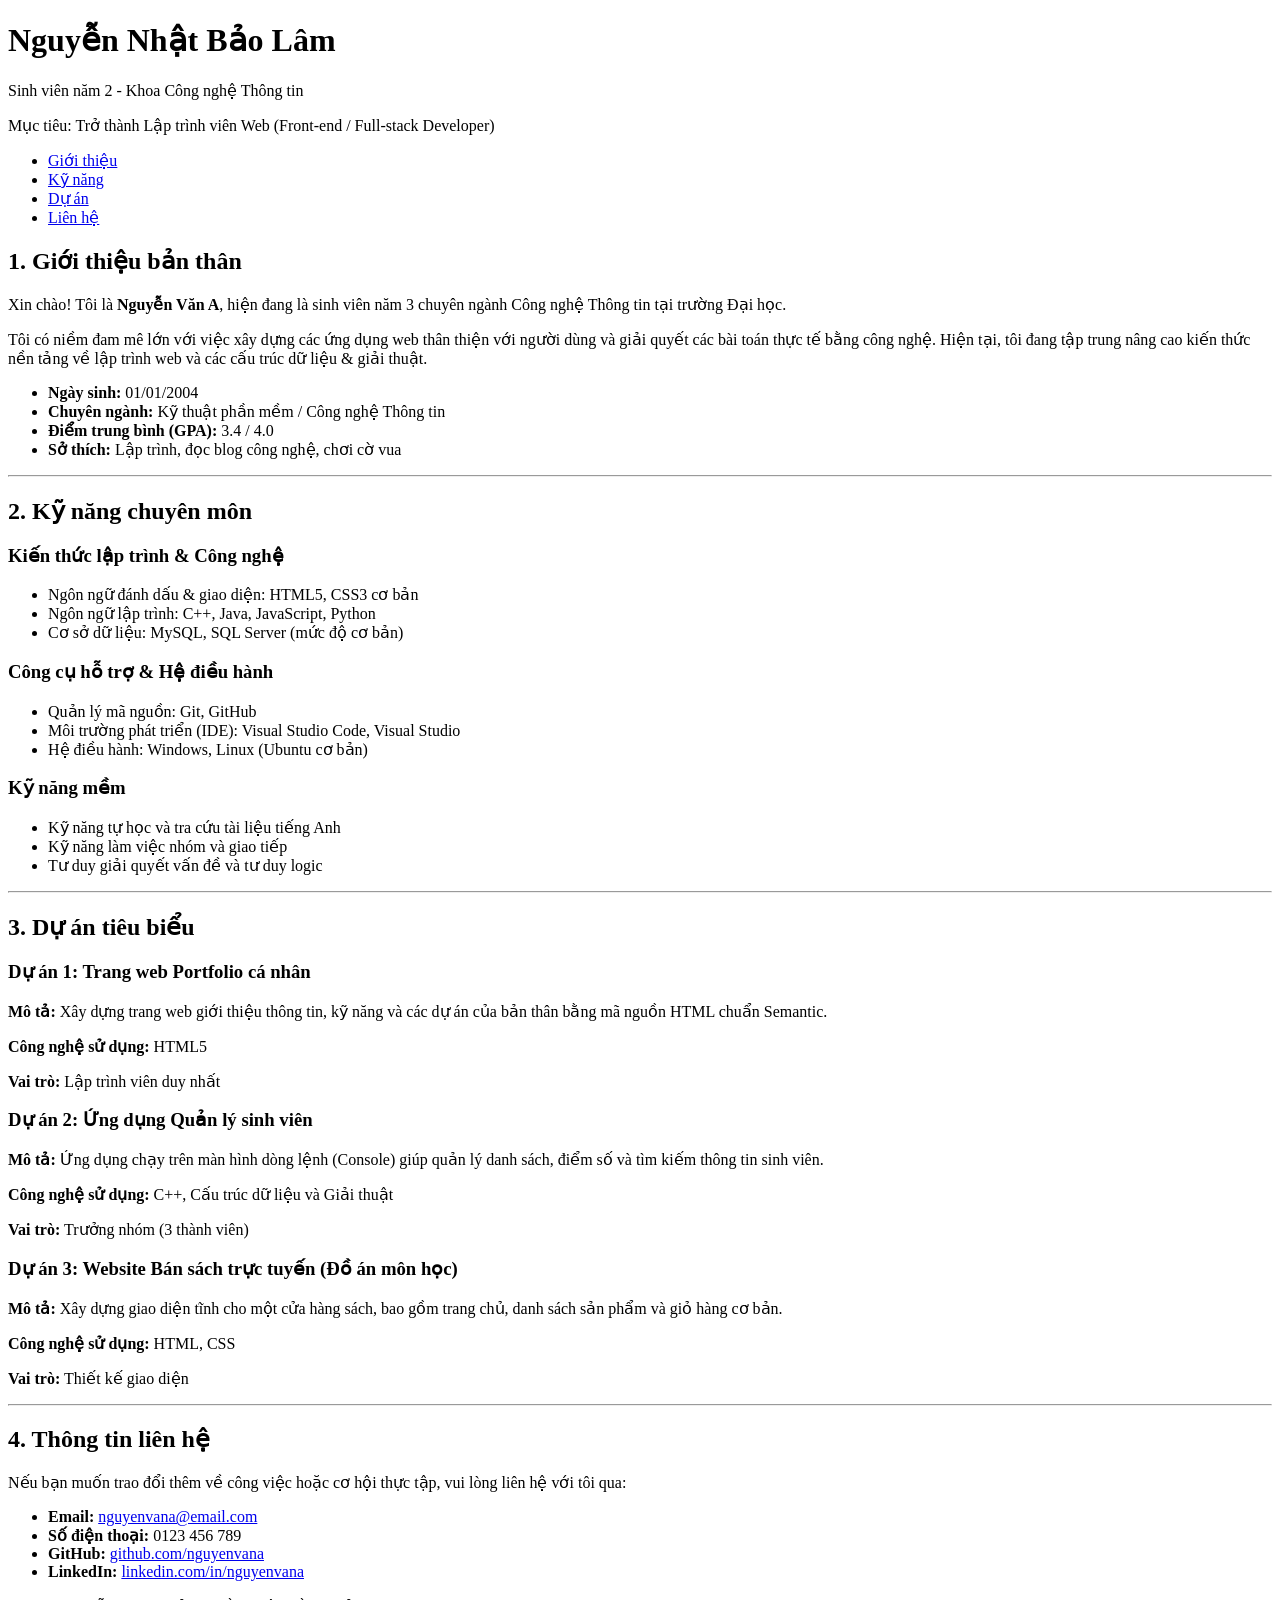
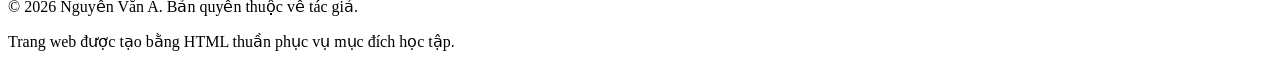
<file: index.html>
<!DOCTYPE html>
<html lang="vi">
<head>
    <meta charset="UTF-8">
    <meta name="viewport" content="width=device-width, initial-scale=1.0">
    <title>Portfolio Cá Nhân - Sinh Viên Công Nghệ Thông Tin</title>
</head>
<body>

    <!-- 
        ========================================================================
        THẺ <header>:
        - Đại diện cho phần đầu trang hoặc đầu của một phân đoạn nội dung.
        - Thường chứa logo, tiêu đề trang web, thông tin tác giả và thanh điều hướng chính.
        ========================================================================
    -->
    <header>
        <h1>Nguyễn Nhật Bảo Lâm</h1>
        <p>Sinh viên năm 2 - Khoa Công nghệ Thông tin</p>
        <p>Mục tiêu: Trở thành Lập trình viên Web (Front-end / Full-stack Developer)</p>

        <!-- 
            ========================================================================
            THẺ <nav>:
            - Đại diện cho khối điều hướng (Navigation).
            - Chứa các đường link (liên kết) chính để người dùng di chuyển giữa 
              các trang hoặc các phần (section) khác nhau trong cùng một trang web.
            ========================================================================
        -->
        <nav>
            <ul>
                <li><a href="#gioi-thieu">Giới thiệu</a></li>
                <li><a href="#ky-nang">Kỹ năng</a></li>
                <li><a href="#du-an">Dự án</a></li>
                <li><a href="#lien-he">Liên hệ</a></li>
            </ul>
        </nav>
    </header>

    <!-- 
        ========================================================================
        THẺ <main>:
        - Chứa nội dung chính, quan trọng và duy nhất của trang web.
        - Một trang HTML chuẩn chỉ nên có duy nhất MỘT thẻ <main>.
        - Không nên chứa nội dung lặp lại trên nhiều trang như banner, menu hoặc bản quyền.
        ========================================================================
    -->
    <main>

        <!-- 
            ========================================================================
            THẺ <section>:
            - Đại diện cho một phần, một phân đoạn độc lập và có chủ đề riêng trong tài liệu.
            - Mỗi <section> thường có một tiêu đề (heading như <h2>, <h3>,...) 
              để xác định chủ đề của phần đó.
            ========================================================================
        -->
        <!-- PHẦN 1: GIỚI THIỆU BẢN THÂN -->
        <section id="gioi-thieu">
            <h2>1. Giới thiệu bản thân</h2>
            <p>
                Xin chào! Tôi là <strong>Nguyễn Văn A</strong>, hiện đang là sinh viên năm 3 chuyên ngành 
                Công nghệ Thông tin tại trường Đại học.
            </p>
            <p>
                Tôi có niềm đam mê lớn với việc xây dựng các ứng dụng web thân thiện với người dùng và giải quyết các bài toán thực tế bằng công nghệ.
                Hiện tại, tôi đang tập trung nâng cao kiến thức nền tảng về lập trình web và các cấu trúc dữ liệu &amp; giải thuật.
            </p>
            <ul>
                <li><strong>Ngày sinh:</strong> 01/01/2004</li>
                <li><strong>Chuyên ngành:</strong> Kỹ thuật phần mềm / Công nghệ Thông tin</li>
                <li><strong>Điểm trung bình (GPA):</strong> 3.4 / 4.0</li>
                <li><strong>Sở thích:</strong> Lập trình, đọc blog công nghệ, chơi cờ vua</li>
            </ul>
        </section>

        <hr>

        <!-- PHẦN 2: KỸ NĂNG -->
        <section id="ky-nang">
            <h2>2. Kỹ năng chuyên môn</h2>
            
            <h3>Kiến thức lập trình &amp; Công nghệ</h3>
            <ul>
                <li>Ngôn ngữ đánh dấu &amp; giao diện: HTML5, CSS3 cơ bản</li>
                <li>Ngôn ngữ lập trình: C++, Java, JavaScript, Python</li>
                <li>Cơ sở dữ liệu: MySQL, SQL Server (mức độ cơ bản)</li>
            </ul>

            <h3>Công cụ hỗ trợ &amp; Hệ điều hành</h3>
            <ul>
                <li>Quản lý mã nguồn: Git, GitHub</li>
                <li>Môi trường phát triển (IDE): Visual Studio Code, Visual Studio</li>
                <li>Hệ điều hành: Windows, Linux (Ubuntu cơ bản)</li>
            </ul>

            <h3>Kỹ năng mềm</h3>
            <ul>
                <li>Kỹ năng tự học và tra cứu tài liệu tiếng Anh</li>
                <li>Kỹ năng làm việc nhóm và giao tiếp</li>
                <li>Tư duy giải quyết vấn đề và tư duy logic</li>
            </ul>
        </section>

        <hr>

        <!-- PHẦN 3: DỰ ÁN TIÊU BIỂU -->
        <section id="du-an">
            <h2>3. Dự án tiêu biểu</h2>

            <!-- Dự án 1 -->
            <article>
                <h3>Dự án 1: Trang web Portfolio cá nhân</h3>
                <p><strong>Mô tả:</strong> Xây dựng trang web giới thiệu thông tin, kỹ năng và các dự án của bản thân bằng mã nguồn HTML chuẩn Semantic.</p>
                <p><strong>Công nghệ sử dụng:</strong> HTML5</p>
                <p><strong>Vai trò:</strong> Lập trình viên duy nhất</p>
            </article>

            <!-- Dự án 2 -->
            <article>
                <h3>Dự án 2: Ứng dụng Quản lý sinh viên</h3>
                <p><strong>Mô tả:</strong> Ứng dụng chạy trên màn hình dòng lệnh (Console) giúp quản lý danh sách, điểm số và tìm kiếm thông tin sinh viên.</p>
                <p><strong>Công nghệ sử dụng:</strong> C++, Cấu trúc dữ liệu và Giải thuật</p>
                <p><strong>Vai trò:</strong> Trưởng nhóm (3 thành viên)</p>
            </article>

            <!-- Dự án 3 -->
            <article>
                <h3>Dự án 3: Website Bán sách trực tuyến (Đồ án môn học)</h3>
                <p><strong>Mô tả:</strong> Xây dựng giao diện tĩnh cho một cửa hàng sách, bao gồm trang chủ, danh sách sản phẩm và giỏ hàng cơ bản.</p>
                <p><strong>Công nghệ sử dụng:</strong> HTML, CSS</p>
                <p><strong>Vai trò:</strong> Thiết kế giao diện</p>
            </article>
        </section>

        <hr>

        <!-- PHẦN 4 (Mở rộng): LIÊN HỆ -->
        <section id="lien-he">
            <h2>4. Thông tin liên hệ</h2>
            <p>Nếu bạn muốn trao đổi thêm về công việc hoặc cơ hội thực tập, vui lòng liên hệ với tôi qua:</p>
            <ul>
                <li><strong>Email:</strong> <a href="mailto:nguyenvana@email.com">nguyenvana@email.com</a></li>
                <li><strong>Số điện thoại:</strong> 0123 456 789</li>
                <li><strong>GitHub:</strong> <a href="https://github.com" target="_blank">github.com/nguyenvana</a></li>
                <li><strong>LinkedIn:</strong> <a href="https://linkedin.com" target="_blank">linkedin.com/in/nguyenvana</a></li>
            </ul>
        </section>

    </main>

    <!-- 
        ========================================================================
        THẺ <footer>:
        - Đại diện cho phần chân trang (cuối tài liệu hoặc một phân đoạn).
        - Thường chứa thông tin bản quyền (&copy;), thông tin tác giả, điều khoản 
          sử dụng hoặc liên hệ bổ sung.
        ========================================================================
    -->
    <footer>
        <p>&copy; 2026 Nguyễn Văn A. Bản quyền thuộc về tác giả.</p>
        <p>Trang web được tạo bằng HTML thuần phục vụ mục đích học tập.</p>
    </footer>

</body>
</html>
</file>
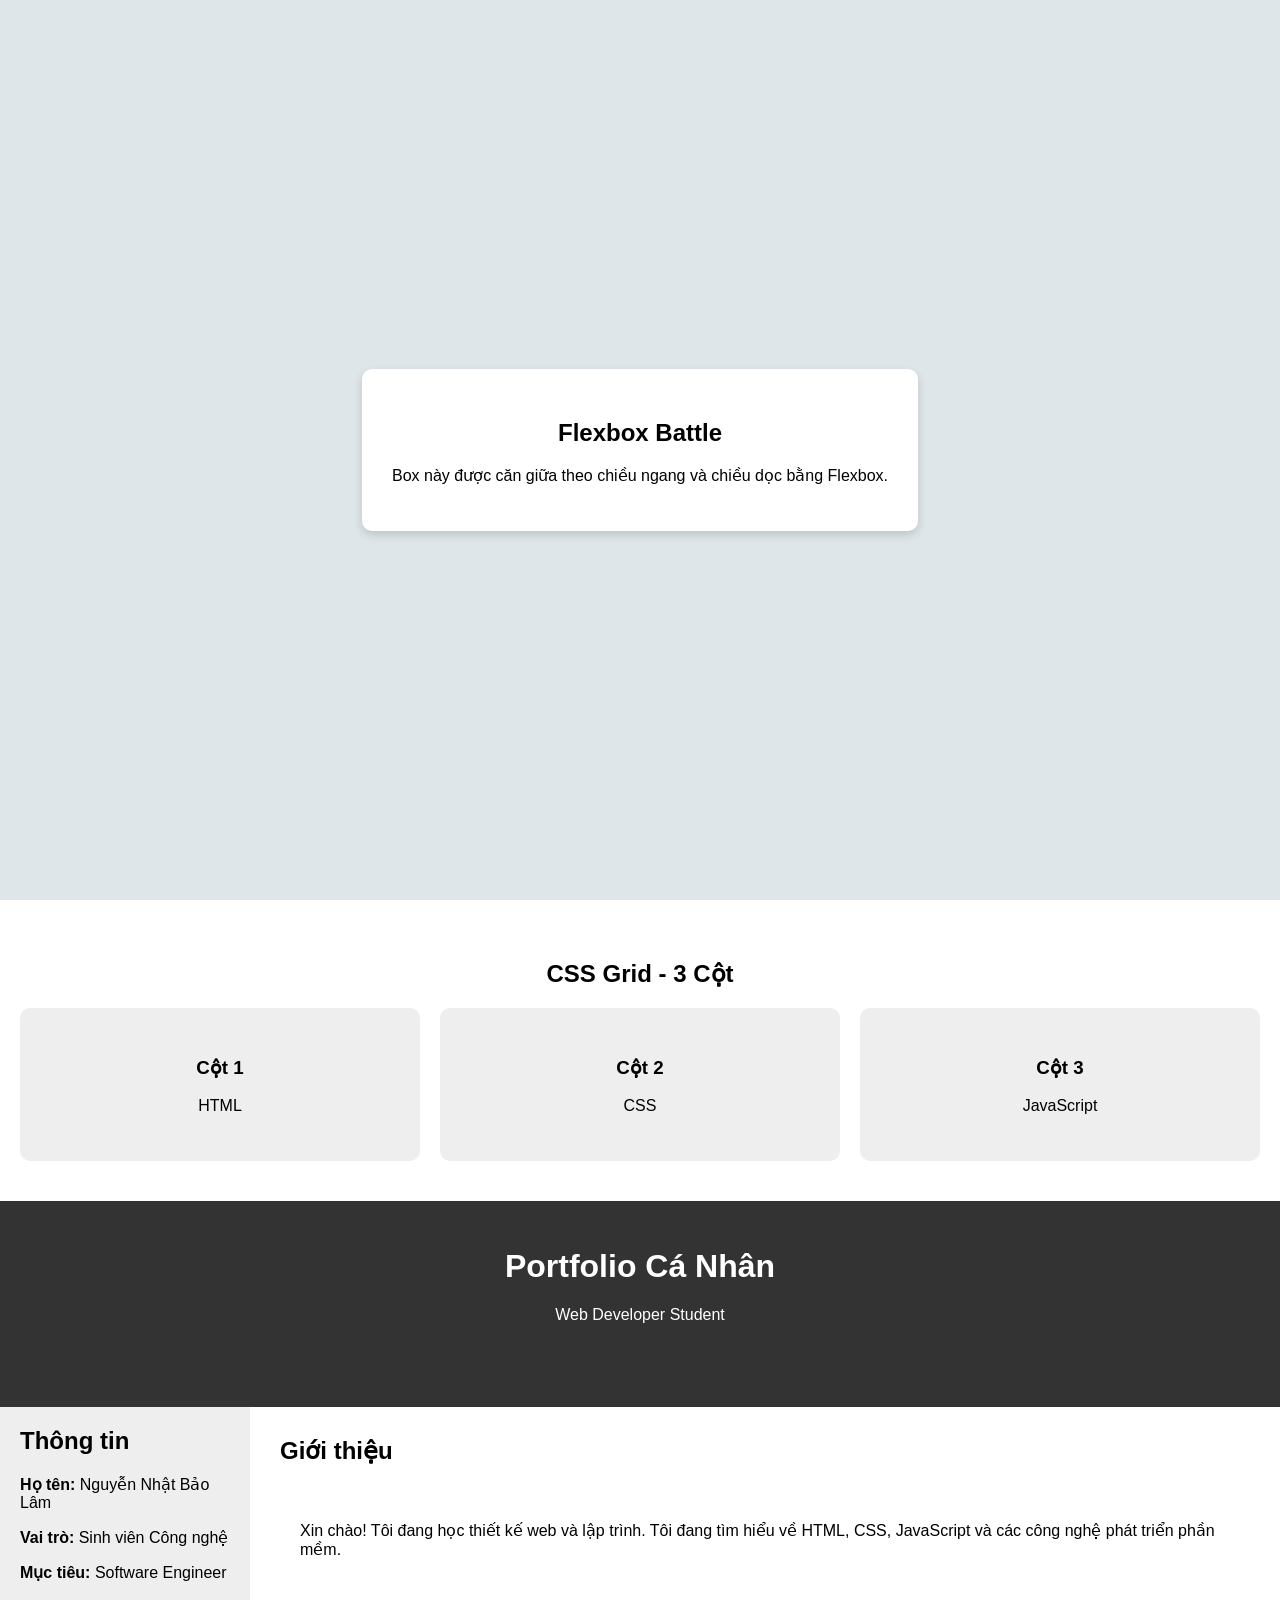
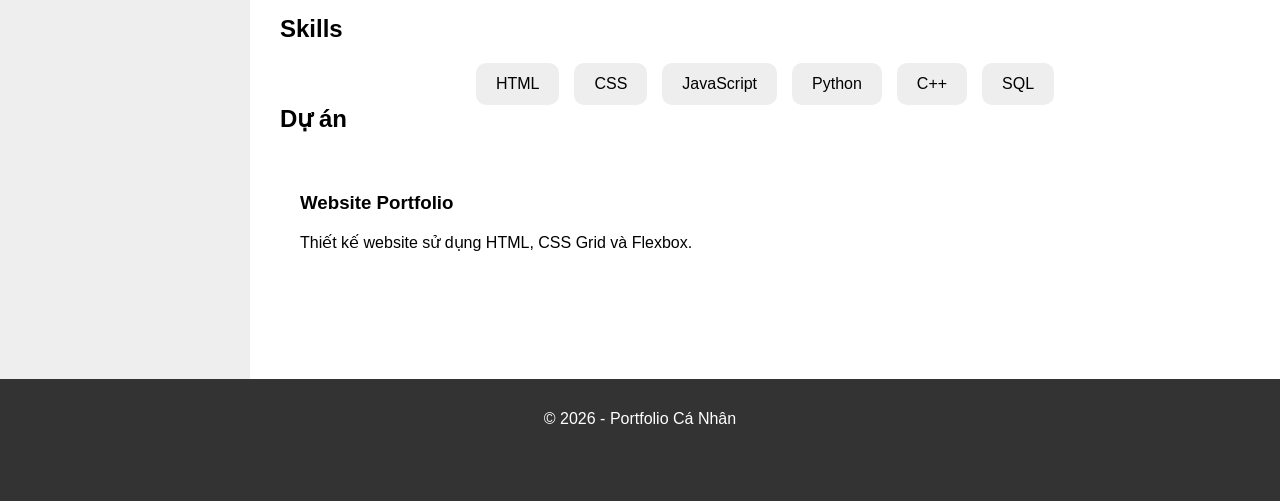
<file: BT_tuan3.html>
<!DOCTYPE html>
<html lang="vi">
<head>
    <meta charset="UTF-8">
    <meta name="viewport" content="width=device-width, initial-scale=1.0">
    <title>Flex & Grid Battle - Portfolio</title>
    <style>
        /* HĐ 3: Biến CSS */
        :root {
            --spacing-unit: 20px;
            --border-radius: 10px;
            --light-gray: #eeeeee;
            --dark-color: #333333;
        }

        * {
            box-sizing: border-box;
        }

        body {
            margin: 0;
            font-family: Arial, sans-serif;
            background-color: #f5f5f5;
        }

        /* HĐ 1: Flexbox căn giữa */
        .flex-container {
            height: 100vh;
            display: flex;
            justify-content: center;
            align-items: center;
            background-color: #dfe6e9;
        }

        .center-box {
            padding: 30px;
            background-color: white;
            border-radius: var(--border-radius);
            text-align: center;
            box-shadow: 0 4px 10px rgba(0, 0, 0, 0.15);
        }

        /* HĐ 1: Grid 3 cột */
        .grid-section {
            padding: 40px var(--spacing-unit);
            background-color: white;
        }

        .grid-section h2 {
            text-align: center;
            margin-bottom: var(--spacing-unit);
        }

        .grid-container {
            display: grid;
            grid-template-columns: repeat(3, 1fr);
            gap: var(--spacing-unit);
        }

        .grid-item {
            background-color: var(--light-gray);
            padding: 30px;
            border-radius: var(--border-radius);
            text-align: center;
        }

        /* HĐ 2: Portfolio Layout Grid */
        .portfolio {
            display: grid;
            grid-template-columns: 250px 1fr;
            grid-template-areas:
                "header header"
                "sidebar main"
                "footer footer";
            min-height: 100vh;
        }

        .header, .footer {
            background-color: var(--dark-color);
            color: white;
            text-align: center;
        }

        .header {
            grid-area: header;
            padding: 25px;
        }

        .footer {
            grid-area: footer;
            padding: 15px;
        }

        .sidebar {
            grid-area: sidebar;
            padding: var(--spacing-unit);
            background-color: var(--light-gray);
        }

        .main-content {
            grid-area: main;
            padding: 30px;
            background-color: white;
        }

        /* HĐ 2: Skills - Flexbox */
        .skills {
            display: flex;
            flex-wrap: wrap;
            gap: 15px;
            justify-content: center;
            margin-top: var(--spacing-unit);
        }

        .skill {
            padding: 12px 20px;
            background-color: var(--light-gray);
            border-radius: var(--border-radius);
        }

        /* HĐ 3: Refactor Class dùng chung */
        .section-title {
            margin: 0 0 var(--spacing-unit);
        }

        .card {
            padding: var(--spacing-unit);
            background-color: white;
            border-radius: var(--border-radius);
            margin-bottom: var(--spacing-unit);
        }

        /* Responsive Mobile */
        @media (max-width: 768px) {
            .grid-container {
                grid-template-columns: 1fr;
            }

            .portfolio {
                grid-template-columns: 1fr;
                grid-template-areas:
                    "header"
                    "sidebar"
                    "main"
                    "footer";
            }
        }
    </style>
</head>
<body>

    <!-- HĐ 1: Flexbox Battle -->
    <section class="flex-container">
        <div class="center-box">
            <h1>Flexbox Battle</h1>
            <p>Box này được căn giữa theo chiều ngang và chiều dọc bằng Flexbox.</p>
        </div>
    </section>

    <!-- HĐ 1: CSS Grid 3 cột -->
    <section class="grid-section">
        <h2>CSS Grid - 3 Cột</h2>
        <div class="grid-container">
            <div class="grid-item">
                <h3>Cột 1</h3>
                <p>HTML</p>
            </div>
            <div class="grid-item">
                <h3>Cột 2</h3>
                <p>CSS</p>
            </div>
            <div class="grid-item">
                <h3>Cột 3</h3>
                <p>JavaScript</p>
            </div>
        </div>
    </section>

    <!-- HĐ 2: Portfolio cá nhân -->
    <div class="portfolio">
        <!-- Header -->
        <header class="header">
            <h1>Portfolio Cá Nhân</h1>
            <p>Web Developer Student</p>
        </header>

        <!-- Sidebar -->
        <aside class="sidebar">
            <h2 class="section-title">Thông tin</h2>
            <p><strong>Họ tên:</strong> Nguyễn Nhật Bảo Lâm</p>
            <p><strong>Vai trò:</strong> Sinh viên Công nghệ</p>
            <p><strong>Mục tiêu:</strong> Software Engineer</p>
        </aside>

        <!-- Main Content -->
        <main class="main-content">
            <h2 class="section-title">Giới thiệu</h2>
            <div class="card">
                <p>Xin chào! Tôi đang học thiết kế web và lập trình. Tôi đang tìm hiểu về HTML, CSS, JavaScript và các công nghệ phát triển phần mềm.</p>
            </div>

            <!-- Skills -->
            <h2 class="section-title">Skills</h2>
            <div class="skills">
                <div class="skill">HTML</div>
                <div class="skill">CSS</div>
                <div class="skill">JavaScript</div>
                <div class="skill">Python</div>
                <div class="skill">C++</div>
                <div class="skill">SQL</div>
            </div>

            <!-- Project -->
            <h2 class="section-title">Dự án</h2>
            <div class="card">
                <h3>Website Portfolio</h3>
                <p>Thiết kế website sử dụng HTML, CSS Grid và Flexbox.</p>
            </div>
        </main>

        <!-- Footer -->
        <footer class="footer">
            <p>© 2026 - Portfolio Cá Nhân</p>
        </footer>
    </div>

</body>
</html>
</file>
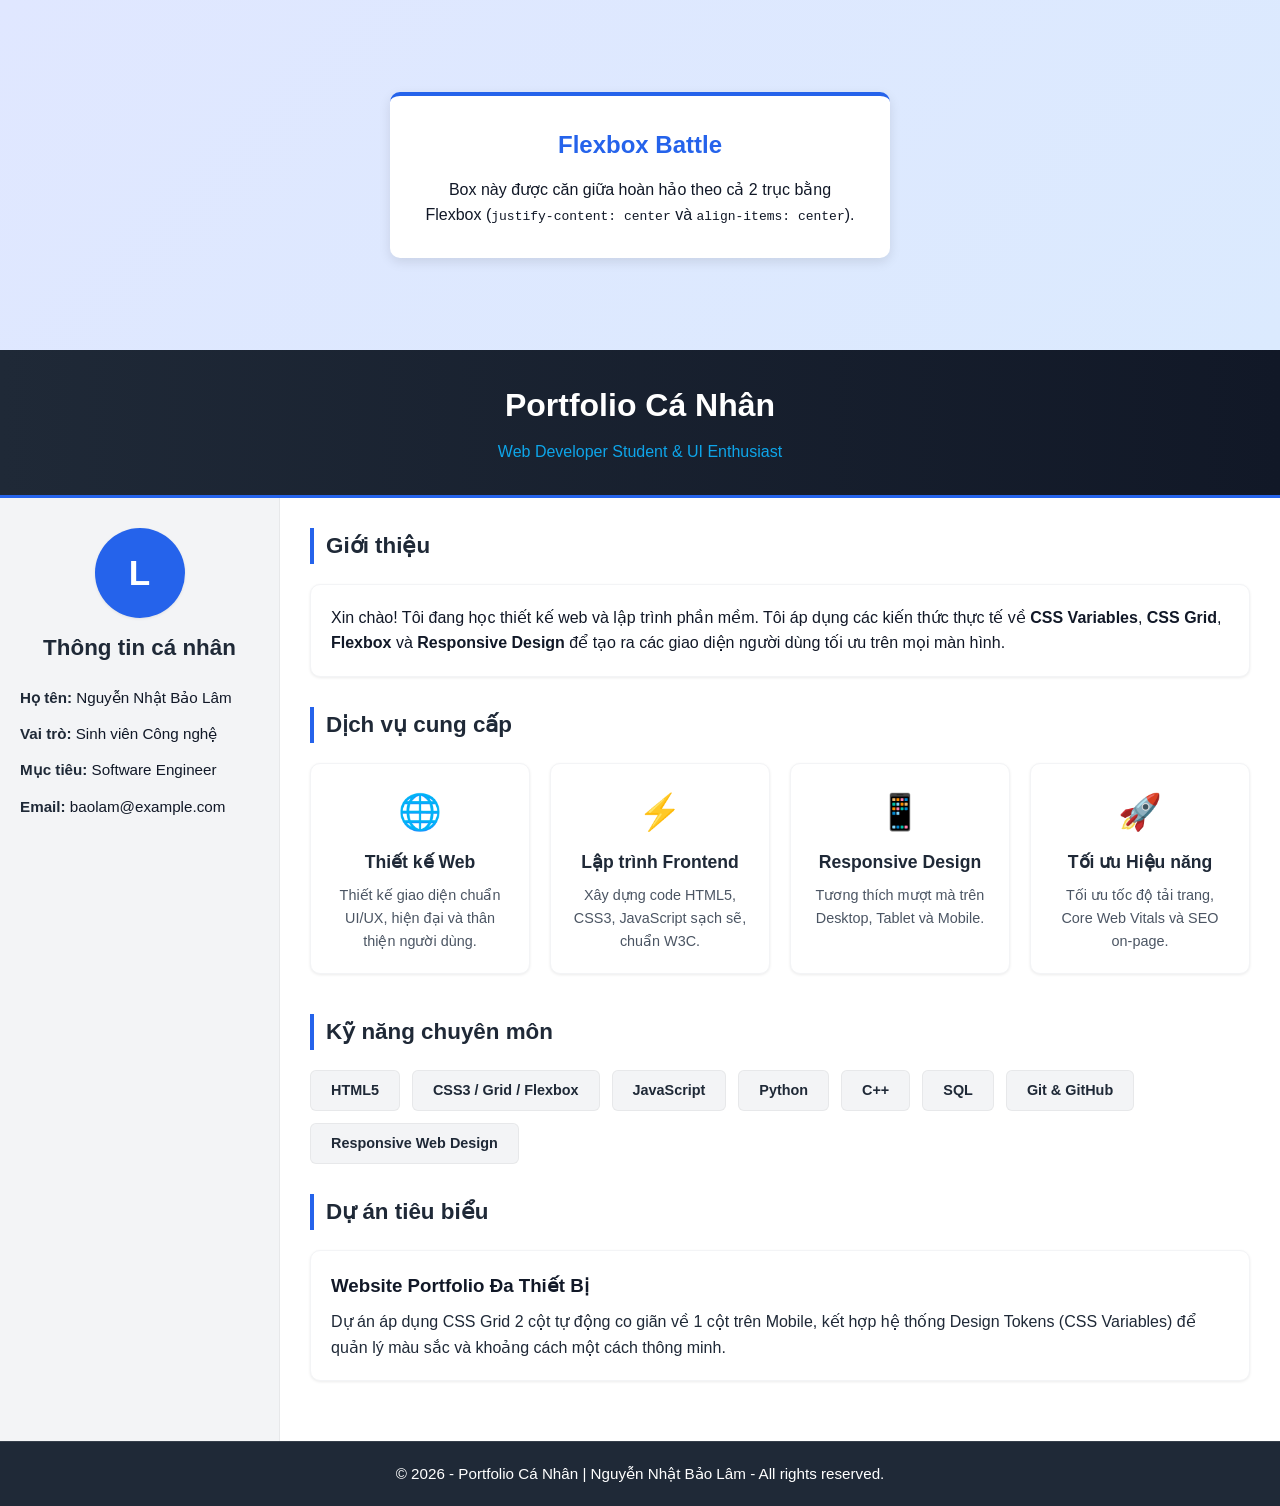
<file: BT_tuan4.html>
<!DOCTYPE html>
<html lang="vi">
<head>
    <meta charset="UTF-8">
    <meta name="viewport" content="width=device-width, initial-scale=1.0">
    <title>Portfolio & CSS Practice - Hoạt động thực hành</title>
    <style>
        /* ==========================================================================
           HĐ 1: BẢNG MÃ MÀU THÔNG MINH
           HĐ 4: DESIGN SYSTEM REFACTORING (Trích xuất màu sắc & khoảng cách thành biến)
           ========================================================================== */
        :root {
            /* --- Bảng mã màu thông minh (HĐ 1) --- */
            --color-primary: #2563eb;          /* Màu chính (Primary Blue) */
            --color-primary-hover: #1d4ed8;    /* Màu chính khi hover */
            --color-secondary: #0ea5e9;        /* Màu phụ (Secondary Sky Blue) */
            
            /* 3 mức xám chuẩn (Gray Scale) */
            --color-gray-light: #f3f4f6;       /* Mức xám 1: Nhạt (nền khối phụ, viền) */
            --color-gray-medium: #9ca3af;      /* Mức xám 2: Trung bình (chữ phụ, placeholder) */
            --color-gray-dark: #1f2937;        /* Mức xám 3: Đậm (header, footer, tiêu đề) */

            /* Màu nền và bề mặt */
            --color-bg-body: #f8fafc;          /* Màu nền toàn trang (Body Background) */
            --color-bg-surface: #ffffff;       /* Màu nền hộp/card (Surface Card) */
            --color-text-dark: #111827;        /* Màu chữ hiển thị chính */
            --color-text-light: #ffffff;       /* Màu chữ trắng trên nền tối */
    --color-gray-text: #4b5563;         /* Chữ phụ */
    --color-darkest: #111827;           /* Màu tối nhất */
    --color-blue-light-1: #e0e7ff;      /* Nền gradient */
    --color-blue-light-2: #dbeafe;      /* Nền gradient */
    --color-border-light: rgba(0, 0, 0, 0.05);
    --color-border-white: rgba(255, 255, 255, 0.1);

            /* --- Thang khoảng cách chuẩn (HĐ 4) --- */
            --spacing-xs: 8px;                 /* Khoảng cách rất nhỏ */
            --spacing-sm: 12px;                /* Khoảng cách nhỏ */
            --spacing-md: 20px;                /* Khoảng cách tiêu chuẩn */
            --spacing-lg: 30px;                /* Khoảng cách lớn */
            --spacing-xl: 40px;                /* Khoảng cách rất lớn */

            /* Bo góc (Border Radius) */
            --border-radius-sm: 6px;
            --border-radius-md: 10px;
            --border-radius-lg: 16px;

            /* Đổ bóng (Box Shadow) */
            --shadow-sm: 0 1px 3px rgba(0, 0, 0, 0.08);
            --shadow-md: 0 4px 12px rgba(0, 0, 0, 0.1);
            --shadow-lg: 0 8px 20px rgba(0, 0, 0, 0.12);

            /* Typography & Animation */
            --font-family-base: -apple-system, BlinkMacSystemFont, "Segoe UI", Roboto, Helvetica, Arial, sans-serif;
            --transition-speed: 0.3s ease;
        }

        /* Reset CSS căn bản */
        * {
            box-sizing: border-box;
            margin: 0;
            padding: 0;
        }

        body {
            font-family: var(--font-family-base);
            background-color: var(--color-bg-body);
            color: var(--color-text-dark);
            line-height: 1.6;
        }

        /* ==========================================================================
           PHẦN BỔ TRỢ: Flexbox căn giữa (Tuần 3)
           ========================================================================== */
        .flex-container {
            min-height: 350px;
            display: flex;
            justify-content: center;
            align-items: center;
            background: linear-gradient(135deg, var(--color-blue-light-1) 0%, var(--color-blue-light-2) 100%);
            padding: var(--spacing-lg);
        }

        .center-box {
            padding: var(--spacing-lg);
            background-color: var(--color-bg-surface);
            border-radius: var(--border-radius-md);
            text-align: center;
            box-shadow: var(--shadow-md);
            max-width: 500px;
            width: 100%;
            border-top: 4px solid var(--color-primary);
        }

        .center-box h1 {
            color: var(--color-primary);
            margin-bottom: var(--spacing-sm);
        }

        /* ==========================================================================
           HĐ 2: PORTFOLIO LAYOUT GRID (Bố cục 2 cột Desktop -> 1 cột Mobile)
           ========================================================================== */
        .portfolio {
            display: grid;
            grid-template-columns: 280px 1fr;
            grid-template-areas:
                "header header"
                "sidebar main"
                "footer footer";
            min-height: 100vh;
        }

        /* Header & Footer */
        .header, .footer {
            background-color: var(--color-gray-dark);
            color: var(--color-text-light);
            text-align: center;
        }

        .header {
            grid-area: header;
            padding: var(--spacing-lg) var(--spacing-md);
            background: linear-gradient(to right, var(--color-gray-dark), var(--color-darkest));
            border-bottom: 3px solid var(--color-primary);
        }

        .header h1 {
            font-size: 2rem;
            margin-bottom: var(--spacing-xs);
        }

        .header p {
            color: var(--color-secondary);
            font-weight: 500;
        }

        .footer {
            grid-area: footer;
            padding: var(--spacing-md);
            font-size: 0.95rem;
            border-top: 1px solid var(--color-border-white);
        }

        /* Sidebar */
        .sidebar {
            grid-area: sidebar;
            padding: var(--spacing-lg) var(--spacing-md);
            background-color: var(--color-gray-light);
            border-right: 1px solid var(--color-border-light);
        }

        .sidebar-profile {
            text-align: center;
            margin-bottom: var(--spacing-md);
        }

        .avatar-placeholder {
            width: 90px;
            height: 90px;
            border-radius: 50%;
            background-color: var(--color-primary);
            color: var(--color-text-light);
            display: inline-flex;
            align-items: center;
            justify-content: center;
            font-size: 2.2rem;
            font-weight: bold;
            margin-bottom: var(--spacing-sm);
            box-shadow: var(--shadow-sm);
        }

        .info-list p {
            margin-bottom: var(--spacing-sm);
            font-size: 0.95rem;
        }

        .info-list strong {
            color: var(--color-gray-dark);
        }

        /* Main Content */
        .main-content {
            grid-area: main;
            padding: var(--spacing-lg);
            background-color: var(--color-bg-surface);
        }

        /* Thẻ Card nội dung */
        .card {
            padding: var(--spacing-md);
            background-color: var(--color-bg-surface);
            border-radius: var(--border-radius-md);
            margin-bottom: var(--spacing-lg);
            box-shadow: var(--shadow-sm);
            border: 1px solid var(--color-gray-light);
        }

        .section-title {
            margin: 0 0 var(--spacing-md);
            font-size: 1.4rem;
            color: var(--color-gray-dark);
            border-left: 4px solid var(--color-primary);
            padding-left: var(--spacing-sm);
            display: flex;
            align-items: center;
        }

        /* Các biến thể dùng class thay cho Inline CSS */
        .sidebar-title {
            justify-content: center;
            border-left: none;
            padding-left: 0;
        }

        .project-description {
            margin-top: var(--spacing-xs);
            color: var(--color-gray-dark);
        }

        /* Skills Flexbox */
        .skills {
            display: flex;
            flex-wrap: wrap;
            gap: var(--spacing-sm);
            margin-top: var(--spacing-sm);
            margin-bottom: var(--spacing-lg);
        }

        .skill {
            padding: var(--spacing-xs) var(--spacing-md);
            background-color: var(--color-gray-light);
            color: var(--color-gray-dark);
            border-radius: var(--border-radius-sm);
            font-weight: 600;
            font-size: 0.9rem;
            border: 1px solid var(--color-border-light);
            transition: all var(--transition-speed);
        }

        .skill:hover {
            background-color: var(--color-primary);
            color: var(--color-text-light);
            transform: translateY(-2px);
            box-shadow: var(--shadow-sm);
        }

        /* ==========================================================================
           HĐ 3: BREAKPOINT CHALLENGE - KHU VỰC "DỊCH VỤ" (CSS GRID + MEDIA QUERIES)
           - Desktop: 4 cột
           - Tablet: 2 cột
           - Mobile: 1 cột
           ========================================================================== */
        .services-section {
            margin-bottom: var(--spacing-xl);
        }

        .services-grid {
            display: grid;
            /* Mặc định Desktop (> 1024px): 4 CỘT */
            grid-template-columns: repeat(4, 1fr);
            gap: var(--spacing-md);
        }

        .service-card {
            background-color: var(--color-bg-surface);
            border: 1px solid var(--color-gray-light);
            border-radius: var(--border-radius-md);
            padding: var(--spacing-md);
            text-align: center;
            box-shadow: var(--shadow-sm);
            transition: transform var(--transition-speed), box-shadow var(--transition-speed);
        }

        .service-card:hover {
            transform: translateY(-4px);
            box-shadow: var(--shadow-md);
            border-color: var(--color-secondary);
        }

        .service-icon {
            font-size: 2.2rem;
            margin-bottom: var(--spacing-xs);
            color: var(--color-primary);
        }

        .service-card h3 {
            font-size: 1.1rem;
            margin-bottom: var(--spacing-xs);
            color: var(--color-gray-dark);
        }

        .service-card p {
            font-size: 0.9rem;
            color: var(--color-gray-text);
        }

        /* ==========================================================================
           MEDIA QUERIES (HĐ 2 & HĐ 3)
           ========================================================================== */

        /* Breakpoint cho Tablet (<= 1024px) */
        @media (max-width: 1024px) {
            /* HĐ 3: Dịch vụ chuyển thành 2 CỘT trên Tablet */
            .services-grid {
                grid-template-columns: repeat(2, 1fr);
                gap: var(--spacing-md);
            }
        }

        /* Breakpoint cho Mobile (< 768px) */
        @media (max-width: 767px) {
            /* HĐ 2: Biến bố cục 2 cột Desktop thành 1 cột trên Mobile */
            .portfolio {
                grid-template-columns: 1fr;
                grid-template-areas:
                    "header"
                    "sidebar"
                    "main"
                    "footer";
            }

            .sidebar {
                border-right: none;
                border-bottom: 1px solid var(--color-border-light);
                padding: var(--spacing-md);
            }

            .main-content {
                padding: var(--spacing-md);
            }

            /* HĐ 3: Dịch vụ chuyển thành 1 CỘT trên Mobile */
            .services-grid {
                grid-template-columns: 1fr;
                gap: var(--spacing-sm);
            }

            .header h1 {
                font-size: 1.6rem;
            }
        }
    </style>
</head>
<body>

    <!-- PHẦN THỰC HÀNH TUẦN 3: Flexbox căn giữa -->
    <section class="flex-container">
        <div class="center-box">
            <h1>Flexbox Battle</h1>
            <p>Box này được căn giữa hoàn hảo theo cả 2 trục bằng Flexbox (<code>justify-content: center</code> và <code>align-items: center</code>).</p>
        </div>
    </section>

    <!-- HĐ 2: Portfolio Layout Grid -->
    <div class="portfolio">
        <!-- Header -->
        <header class="header">
            <h1>Portfolio Cá Nhân</h1>
            <p>Web Developer Student & UI Enthusiast</p>
        </header>

        <!-- Sidebar -->
        <aside class="sidebar">
            <div class="sidebar-profile">
                <div class="avatar-placeholder">L</div>
                <h2 class="section-title sidebar-title">Thông tin cá nhân</h2>
            </div>
            <div class="info-list">
                <p><strong>Họ tên:</strong> Nguyễn Nhật Bảo Lâm</p>
                <p><strong>Vai trò:</strong> Sinh viên Công nghệ</p>
                <p><strong>Mục tiêu:</strong> Software Engineer</p>
                <p><strong>Email:</strong> baolam@example.com</p>
            </div>
        </aside>

        <!-- Main Content -->
        <main class="main-content">
            <!-- Giới thiệu -->
            <h2 class="section-title">Giới thiệu</h2>
            <div class="card">
                <p>Xin chào! Tôi đang học thiết kế web và lập trình phần mềm. Tôi áp dụng các kiến thức thực tế về <strong>CSS Variables</strong>, <strong>CSS Grid</strong>, <strong>Flexbox</strong> và <strong>Responsive Design</strong> để tạo ra các giao diện người dùng tối ưu trên mọi màn hình.</p>
            </div>

            <!-- HĐ 3: Breakpoint Challenge - Khu vực "Dịch vụ" -->
            <section class="services-section">
                <h2 class="section-title">Dịch vụ cung cấp</h2>
                <div class="services-grid">
                    <div class="service-card">
                        <div class="service-icon">🌐</div>
                        <h3>Thiết kế Web</h3>
                        <p>Thiết kế giao diện chuẩn UI/UX, hiện đại và thân thiện người dùng.</p>
                    </div>
                    <div class="service-card">
                        <div class="service-icon">⚡</div>
                        <h3>Lập trình Frontend</h3>
                        <p>Xây dựng code HTML5, CSS3, JavaScript sạch sẽ, chuẩn W3C.</p>
                    </div>
                    <div class="service-card">
                        <div class="service-icon">📱</div>
                        <h3>Responsive Design</h3>
                        <p>Tương thích mượt mà trên Desktop, Tablet và Mobile.</p>
                    </div>
                    <div class="service-card">
                        <div class="service-icon">🚀</div>
                        <h3>Tối ưu Hiệu năng</h3>
                        <p>Tối ưu tốc độ tải trang, Core Web Vitals và SEO on-page.</p>
                    </div>
                </div>
            </section>

            <!-- Kỹ năng (Flexbox) -->
            <h2 class="section-title">Kỹ năng chuyên môn</h2>
            <div class="skills">
                <div class="skill">HTML5</div>
                <div class="skill">CSS3 / Grid / Flexbox</div>
                <div class="skill">JavaScript</div>
                <div class="skill">Python</div>
                <div class="skill">C++</div>
                <div class="skill">SQL</div>
                <div class="skill">Git & GitHub</div>
                <div class="skill">Responsive Web Design</div>
            </div>

            <!-- Dự án -->
            <h2 class="section-title">Dự án tiêu biểu</h2>
            <div class="card">
                <h3>Website Portfolio Đa Thiết Bị</h3>
                <p class="project-description">
                    Dự án áp dụng CSS Grid 2 cột tự động co giãn về 1 cột trên Mobile, kết hợp hệ thống Design Tokens (CSS Variables) để quản lý màu sắc và khoảng cách một cách thông minh.
                </p>
            </div>
        </main>

        <!-- Footer -->
        <footer class="footer">
            <p>© 2026 - Portfolio Cá Nhân | Nguyễn Nhật Bảo Lâm - All rights reserved.</p>
        </footer>
    </div>

</body>
</html>
</file>
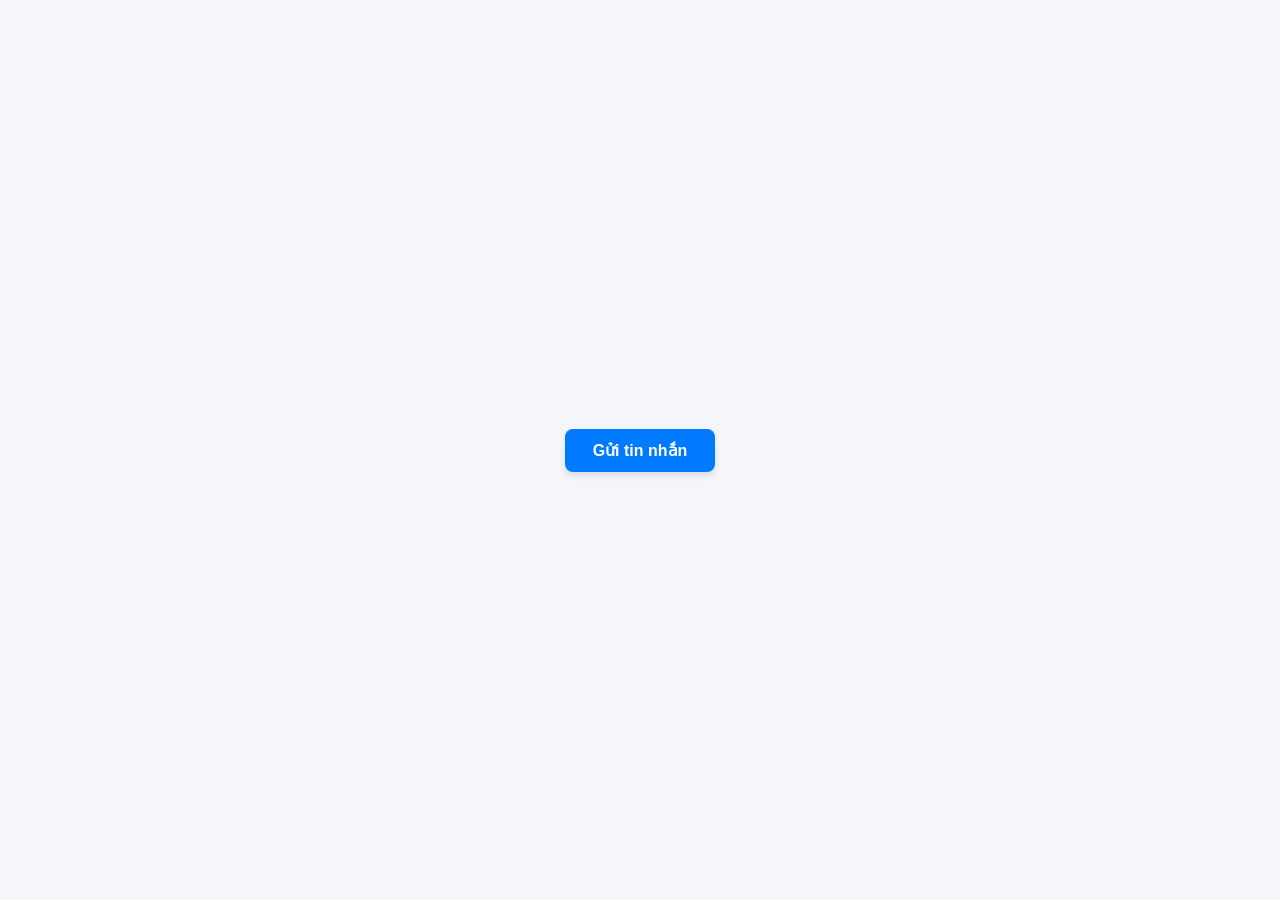
<file: HD1/index1.html>
<!DOCTYPE html>
<html lang="vi">
<head>
  <meta charset="UTF-8">
  <meta name="viewport" content="width=device-width, initial-scale=1.0">
  <title>Hoạt động 1 - Nút bấm cảm xúc</title>
  <link rel="stylesheet" href="style1.css">
</head>
<body>
  <div class="container">
    <button class="btn-send">Gửi tin nhắn</button>
  </div>
</body>
</html>
</file>
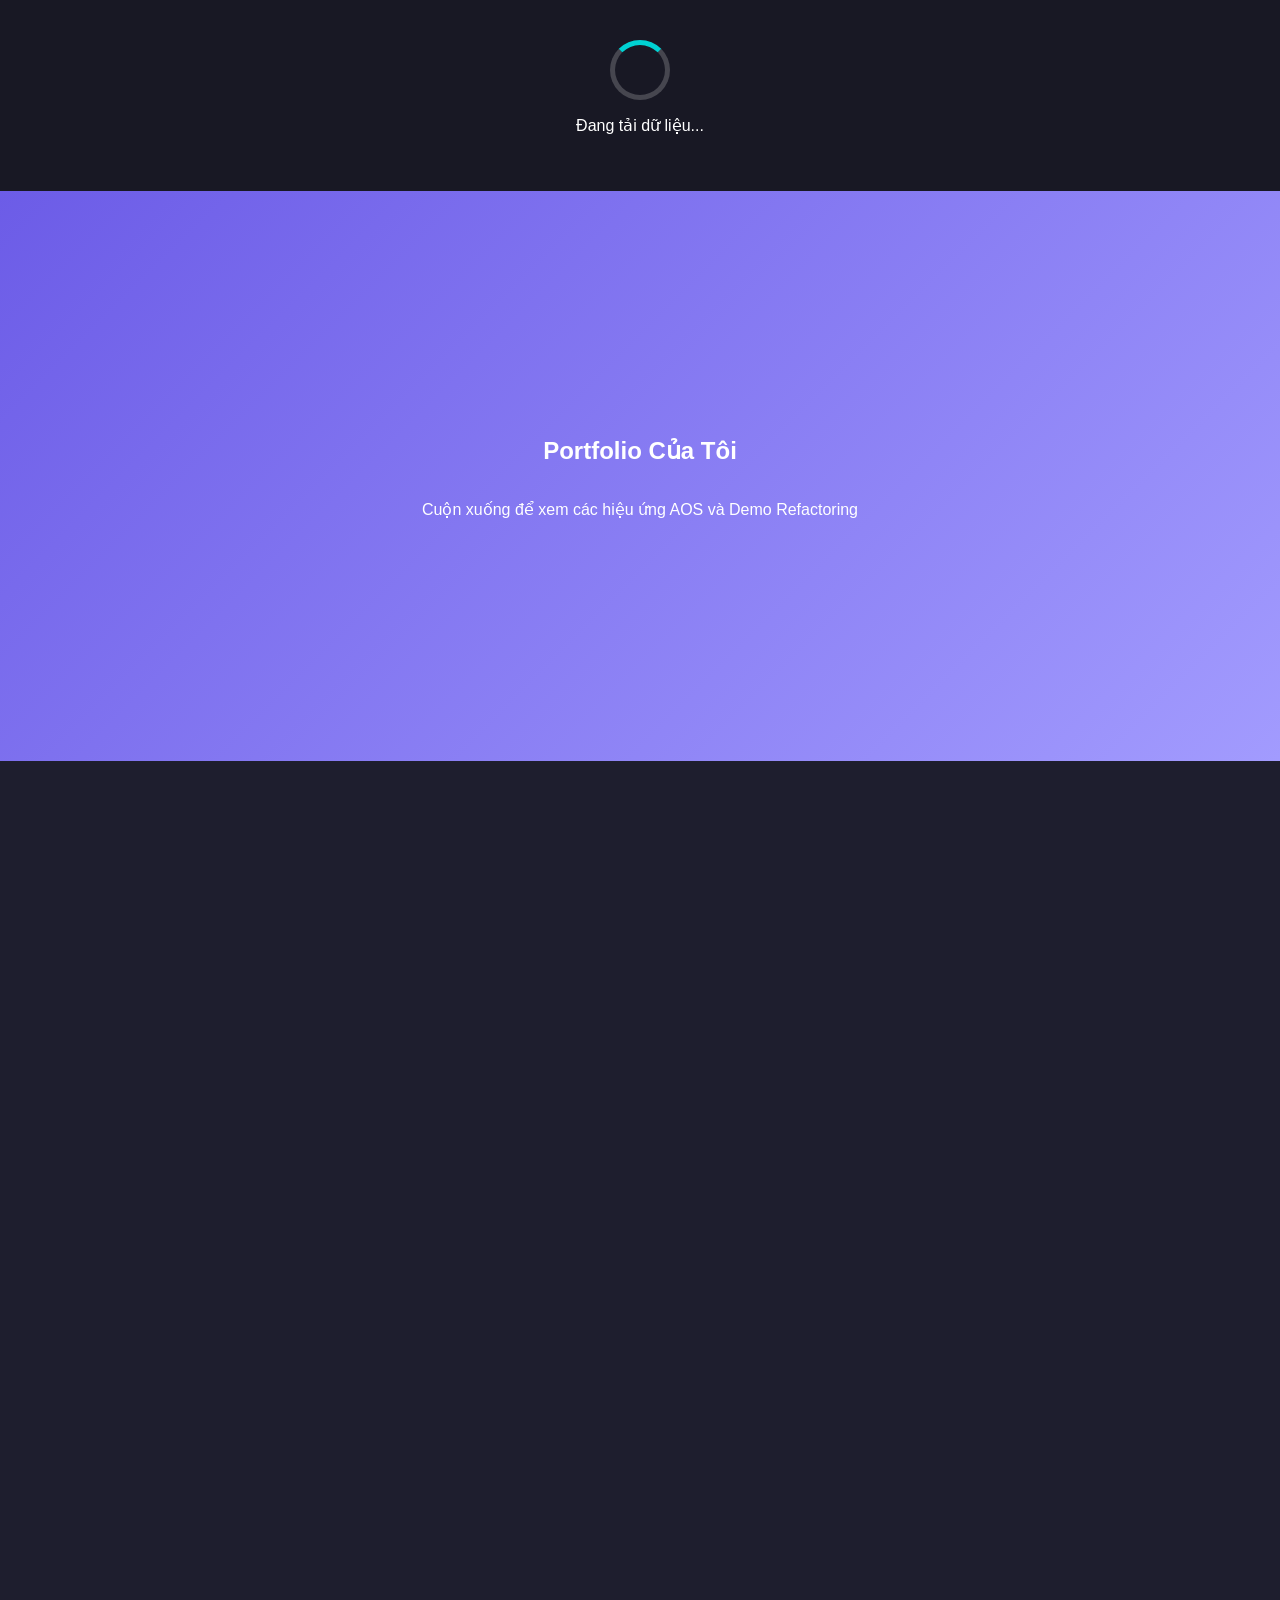
<file: HD2/index2.html>
<!DOCTYPE html>
<html lang="vi">
<head>
  <meta charset="UTF-8">
  <meta name="viewport" content="width=device-width, initial-scale=1.0">
  <title>Hoạt động 2 - Tổng hợp Loading, AOS & Refactoring</title>
  
  <!-- 1. Nhúng thư viện AOS CSS -->
  <link rel="stylesheet" href="https://unpkg.com/aos@next/dist/aos.css" />
  
  <!-- 2. Nhúng duy nhất file style2.css -->
  <link rel="stylesheet" href="style2.css">
</head>
<body>

  <!-- ================= HOẠT ĐỘNG 2 CỦ: SPINNER ================= -->
  <section class="loading-section">
    <div class="spinner"></div>
    <p>Đang tải dữ liệu...</p>
  </section>

  <!-- ================= HOẠT ĐỘNG 3 CỦ: AOS SCROLL REVEAL ================= -->
  <section class="hero">
    <h1>Portfolio Của Tôi</h1>
    <p>Cuộn xuống để xem các hiệu ứng AOS và Demo Refactoring</p>
  </section>

  <section class="card" data-aos="fade-up">
    <h2>Dự án 1</h2>
    <p>Nội dung hiện lên kiểu fade-up (mờ dần và đi lên).</p>
  </section>

  <section class="card" data-aos="fade-right">
    <h2>Dự án 2</h2>
    <p>Nội dung hiện lên từ bên trái trượt sang.</p>
  </section>

  <section class="card" data-aos="fade-left">
    <h2>Dự án 3</h2>
    <p>Nội dung hiện lên từ bên phải trượt sang.</p>
  </section>

  <section class="card" data-aos="zoom-in">
    <h2>Dự án 4</h2>
    <p>Nội dung phóng to khi cuộn tới.</p>
  </section>

  <!-- ================= HOẠT ĐỘNG 4 CỦ: REFACTORING PERFORMANCE ================= -->
  <section class="performance-section" data-aos="fade-up">
    <div class="container">
      <h3>Tối ưu hiệu năng Animation (GPU Acceleration)</h3>
      <div class="box box-bad">Sử dụng Top/Left (Gây giật lag)</div>
      <div class="box box-good">Sử dụng Transform (Hiệu năng cao)</div>
    </div>
  </section>

  <!-- Nhúng Thư viện AOS JS và khởi tạo (Đổi vị trí xuống cuối body) -->
  <script src="https://unpkg.com/aos@next/dist/aos.js"></script>
  <script>
    AOS.init({
      duration: 1000,
      once: false
    });
  </script>
</body>
</html>
</file>
<file: HD1/style1.css>
body {
  display: flex;
  justify-content: center;
  align-items: center;
  min-height: 100vh;
  margin: 0;
  background-color: #f4f6f9;
  font-family: Arial, sans-serif;
}

.btn-send {
  padding: 12px 28px;
  font-size: 16px;
  font-weight: bold;
  color: #ffffff;
  background-color: #007bff;
  border: none;
  border-radius: 8px;
  cursor: pointer;
  box-shadow: 0 4px 6px rgba(0, 0, 0, 0.1);
  /* Chuyển động mượt mà sử dụng cubic-bezier */
  transition: transform 0.3s cubic-bezier(0.25, 0.8, 0.25, 1),
              box-shadow 0.3s cubic-bezier(0.25, 0.8, 0.25, 1),
              background-color 0.3s ease;
}

/* Hiệu ứng khi Hover: Nhích lên 3px, đổi màu, tăng bóng đổ */
.btn-send:hover {
  transform: translateY(-3px);
  background-color: #0056b3;
  box-shadow: 0 8px 15px rgba(0, 0, 0, 0.2);
}

/* Hiệu ứng khi Click (Active): Thu nhỏ nhẹ tạo cảm giác bấm */
.btn-send:active {
  transform: translateY(-1px) scale(0.97);
  box-shadow: 0 3px 6px rgba(0, 0, 0, 0.15);
}
</file>
<file: HD2/style2.css>
/* ================= CẤU HÌNH CHUNG ================= */
body {
  margin: 0;
  font-family: Arial, sans-serif;
  background-color: #1e1e2e;
  color: #ffffff;
  text-align: center;
}

/* ================= HOẠT ĐỘNG 2 CỦ: SPINNER ================= */
.loading-section {
  padding: 40px 20px;
  background-color: #181824;
}

.spinner {
  width: 50px;
  height: 50px;
  margin: 0 auto 15px;
  border: 5px solid rgba(255, 255, 255, 0.2);
  border-top-color: #00d2d3;
  border-radius: 50%;
  animation: spin 1s linear infinite;
}

@keyframes spin {
  from {
    transform: rotate(0deg);
  }
  to {
    transform: rotate(360deg);
  }
}

/* ================= HOẠT ĐỘNG 3 CỦ: AOS SCROLL REVEAL ================= */
section {
  padding: 60px 20px;
}

.hero {
  height: 50vh;
  background: linear-gradient(135deg, #6c5ce7, #a29bfe);
  color: white;
  display: flex;
  flex-direction: column;
  justify-content: center;
  align-items: center;
}

.card {
  max-width: 600px;
  margin: 40px auto;
  background: white;
  color: #333;
  padding: 30px;
  border-radius: 12px;
  box-shadow: 0 4px 15px rgba(0, 0, 0, 0.3);
}

/* ================= HOẠT ĐỘNG 4 CỦ: REFACTORING PERFORMANCE ================= */
.performance-section {
  background-color: #2d2d44;
}

.performance-section .container {
  max-width: 600px;
  margin: 0 auto;
}

.box {
  width: 200px;
  height: 60px;
  line-height: 60px;
  text-align: center;
  color: white;
  font-weight: bold;
  border-radius: 8px;
  margin: 15px auto;
  position: relative;
}

/* CÁCH CŨ: Top/Left (Hiệu năng kém) */
.box-bad {
  background-color: #e74c3c;
  left: 0;
  transition: left 0.3s ease;
}

.box-bad:hover {
  left: 50px;
}

/* CÁCH MỚI: Transform (Hiệu năng cao) */
.box-good {
  background-color: #2ecc71;
  transform: translateX(0);
  transition: transform 0.3s ease;
}

.box-good:hover {
  transform: translateX(50px);
}
</file>
